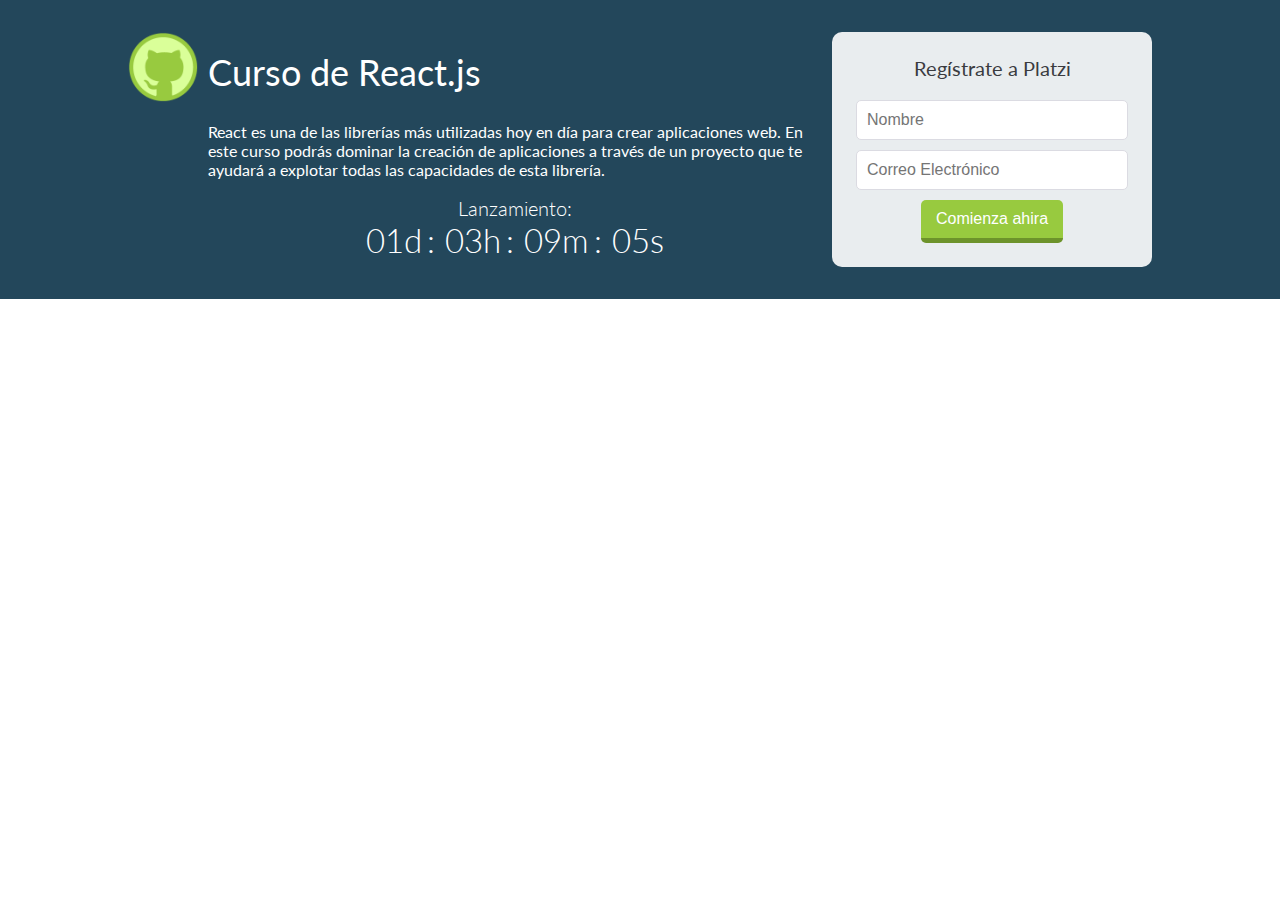
<file: landing-platzi/index.html>
<!DOCTYPE html>
<html lang="en">
<head>
  <meta charset="UTF-8">
  <title>Platzi</title>
  <link href="https://fonts.googleapis.com/css?family=Lato:300,400,700" rel="stylesheet">
  <style>
    body {
      font-family: 'Lato', sans-serif;
      margin: 0;
    }
    .hero {
      background: #23475b;
      color: white;
      padding: 32px 15px;
      display: grid;
      grid-template-columns: minmax(auto, 1024px);
      justify-content: center;
    }
    .hero-container {
      display: grid;
      grid-template-columns: 70px 1fr 320px;
      grid-template-areas: "badge title form"
                           ". description form"
                           ". countdown form";
      grid-gap: 10px;
    }
    .badge {
      grid-area: badge;
    }
    .badge img {
      max-width: 70px;
    }
    .title {
      grid-area: title;
      font-size: 36px;
      font-weight: normal;
      margin: 0;
      display: flex;
      align-items: center;
    }
    .form {
      grid-area: form;
      text-align: center;
      background: rgba(255, 255, 255, .9);
      padding: 1.5em;
      border-radius: 10px;
    }
    .form input {
      width: 100%;
      padding: 10px;
      font-size: 16px;
      border: 1px solid #dbdbe2;
      border-radius: 5px;
      box-sizing: border-box;
      margin-bottom: 10px
    }
    .form p {
      font-size: 20px;
      color: #3a3b3f;
      margin-bottom: 1em;
    }
    .form button {
      background: #98ca3f;
      color: white;
      padding: 10px 15px;
      border-radius: 5px;
      border: none;
      font-size: 16px;
      border-bottom: 5px solid #6d932b;
      display: inline-block;
    }
    .countdown {
      grid-area: countdown;
    }
    .countdown p {
      font-size: 20px;
      text-align: center;
      font-weight: 300;
    }
    .countdown span {
      font-size: 33px;
    }
    .countdown span:after {
      content: ":";
      display: inline-block;
      margin: 0 5px;
    }

    .countdown span:last-child:after {
      display: none;
    }
    p {
      margin: 0;
    }
    .description {
      grid-area: description;
    }

    @media screen and (max-width: 768px) {
      .hero-container {
        grid-template-columns: 70px 1fr;
        grid-template-areas: "badge title"
                             "description description"
                             "form form"
                             "countdown countdown";
      }
    }
  </style>
</head>
<body>
  <div class="hero">
    <div class="hero-container">
      <div class="badge">
        <img src="badge.png" alt="">
      </div>
      <h1 class="title">
        Curso de React.js
      </h1>
      <div class="description">
        <p>React es una de las librerías más utilizadas hoy en día para crear aplicaciones web. En este curso podrás dominar la creación de aplicaciones a través de un proyecto que te ayudará a explotar todas las capacidades de esta librería.</p>
      </div>
      <form action="" class="form">
        <p>Regístrate a Platzi</p>
        <input type="text" placeholder="Nombre">
        <input type="email" placeholder="Correo Electrónico">
        <button type="submit">Comienza ahira</button>
      </form>
      <div class="countdown">
        <p>Lanzamiento:</p>
        <p>
          <span>01d</span>
          <span>03h</span>
          <span>09m</span>
          <span>05s</span>
        </p>
      </div>
    </div>
  </div>
</body>
</html>
</file>
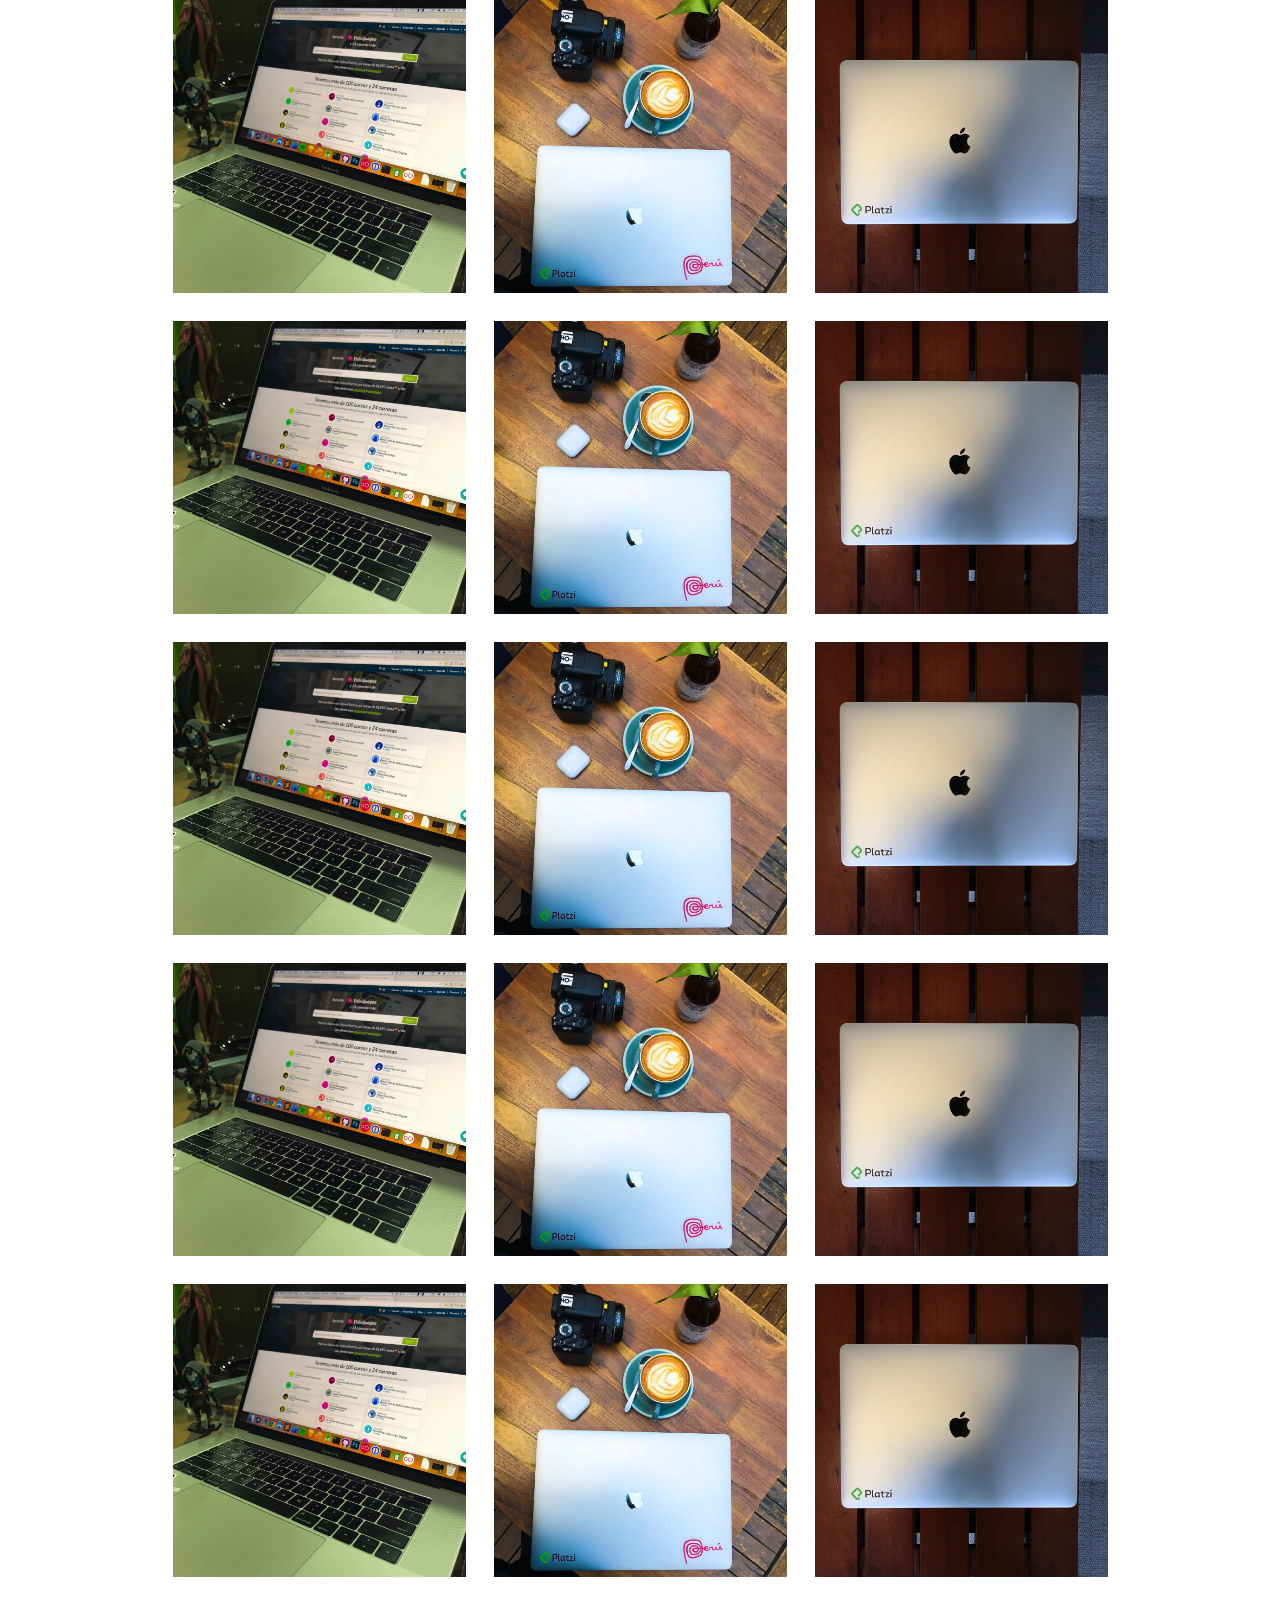
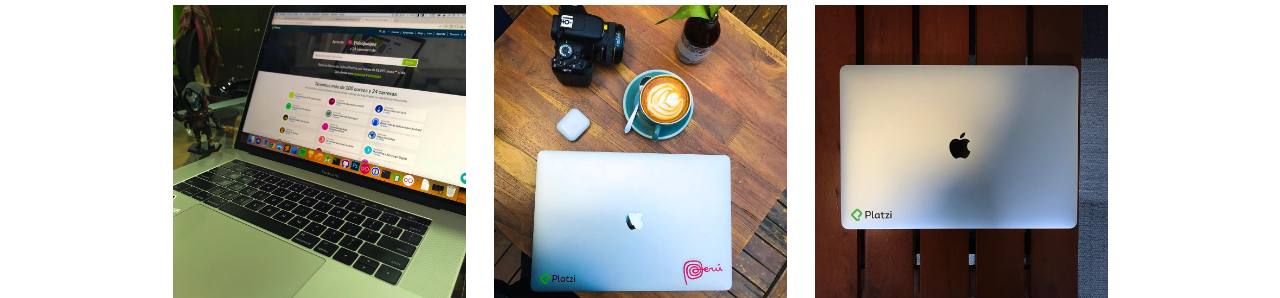
<file: Layout-instagram/index.html>
<!DOCTYPE html>
<html lang="en">
<head>
  <meta charset="UTF-8">
  <title>Instagram</title>
  <link rel="stylesheet" href="main.css">

</head>
<body>
  <section class="post-list">
    <a href="" class="post">
      <figure class="post-image">
        <img src="compu.jpg" alt="">
      </figure>
      <span class="post-overlay">
        <p>
          <span class="post-likes">150</span>
          <span class="post-comments">10</span>
        </p>
      </span>
    </a>
    <a href="" class="post">
      <figure class="post-image">
        <img src="compu2.jpg" alt="">
      </figure>
      <span class="post-overlay">
        <p>
          <span class="post-likes">150</span>
          <span class="post-comments">10</span>
        </p>
      </span>
    </a>
    <a href="" class="post">
      <figure class="post-image">
        <img src="compu3.jpg" alt="">
      </figure>
      <span class="post-overlay">
        <p>
          <span class="post-likes">150</span>
          <span class="post-comments">10</span>
        </p>
      </span>
    </a>
    <a href="" class="post">
      <figure class="post-image">
        <img src="compu.jpg" alt="">
      </figure>
      <span class="post-overlay">
        <p>
          <span class="post-likes">150</span>
          <span class="post-comments">10</span>
        </p>
      </span>
    </a>
    <a href="" class="post">
      <figure class="post-image">
        <img src="compu2.jpg" alt="">
      </figure>
      <span class="post-overlay">
        <p>
          <span class="post-likes">150</span>
          <span class="post-comments">10</span>
        </p>
      </span>
    </a>
    <a href="" class="post">
      <figure class="post-image">
        <img src="compu3.jpg" alt="">
      </figure>
      <span class="post-overlay">
        <p>
          <span class="post-likes">150</span>
          <span class="post-comments">10</span>
        </p>
      </span>
    </a>
    <a href="" class="post">
      <figure class="post-image">
        <img src="compu.jpg" alt="">
      </figure>
      <span class="post-overlay">
        <p>
          <span class="post-likes">150</span>
          <span class="post-comments">10</span>
        </p>
      </span>
    </a>
    <a href="" class="post">
      <figure class="post-image">
        <img src="compu2.jpg" alt="">
      </figure>
      <span class="post-overlay">
        <p>
          <span class="post-likes">150</span>
          <span class="post-comments">10</span>
        </p>
      </span>
    </a>
    <a href="" class="post">
      <figure class="post-image">
        <img src="compu3.jpg" alt="">
      </figure>
      <span class="post-overlay">
        <p>
          <span class="post-likes">150</span>
          <span class="post-comments">10</span>
        </p>
      </span>
    </a>
    <a href="" class="post">
      <figure class="post-image">
        <img src="compu.jpg" alt="">
      </figure>
      <span class="post-overlay">
        <p>
          <span class="post-likes">150</span>
          <span class="post-comments">10</span>
        </p>
      </span>
    </a>
    <a href="" class="post">
      <figure class="post-image">
        <img src="compu2.jpg" alt="">
      </figure>
      <span class="post-overlay">
        <p>
          <span class="post-likes">150</span>
          <span class="post-comments">10</span>
        </p>
      </span>
    </a>
    <a href="" class="post">
      <figure class="post-image">
        <img src="compu3.jpg" alt="">
      </figure>
      <span class="post-overlay">
        <p>
          <span class="post-likes">150</span>
          <span class="post-comments">10</span>
        </p>
      </span>
    </a>
    <a href="" class="post">
      <figure class="post-image">
        <img src="compu.jpg" alt="">
      </figure>
      <span class="post-overlay">
        <p>
          <span class="post-likes">150</span>
          <span class="post-comments">10</span>
        </p>
      </span>
    </a>
    <a href="" class="post">
      <figure class="post-image">
        <img src="compu2.jpg" alt="">
      </figure>
      <span class="post-overlay">
        <p>
          <span class="post-likes">150</span>
          <span class="post-comments">10</span>
        </p>
      </span>
    </a>
    <a href="" class="post">
      <figure class="post-image">
        <img src="compu3.jpg" alt="">
      </figure>
      <span class="post-overlay">
        <p>
          <span class="post-likes">150</span>
          <span class="post-comments">10</span>
        </p>
      </span>
    </a>
    <a href="" class="post">
      <figure class="post-image">
        <img src="compu.jpg" alt="">
      </figure>
      <span class="post-overlay">
        <p>
          <span class="post-likes">150</span>
          <span class="post-comments">10</span>
        </p>
      </span>
    </a>
    <a href="" class="post">
      <figure class="post-image">
        <img src="compu2.jpg" alt="">
      </figure>
      <span class="post-overlay">
        <p>
          <span class="post-likes">150</span>
          <span class="post-comments">10</span>
        </p>
      </span>
    </a>
    <a href="" class="post">
      <figure class="post-image">
        <img src="compu3.jpg" alt="">
      </figure>
      <span class="post-overlay">
        <p>
          <span class="post-likes">150</span>
          <span class="post-comments">10</span>
        </p>
      </span>
    </a>
  </section>
</body>
</html>
</file>
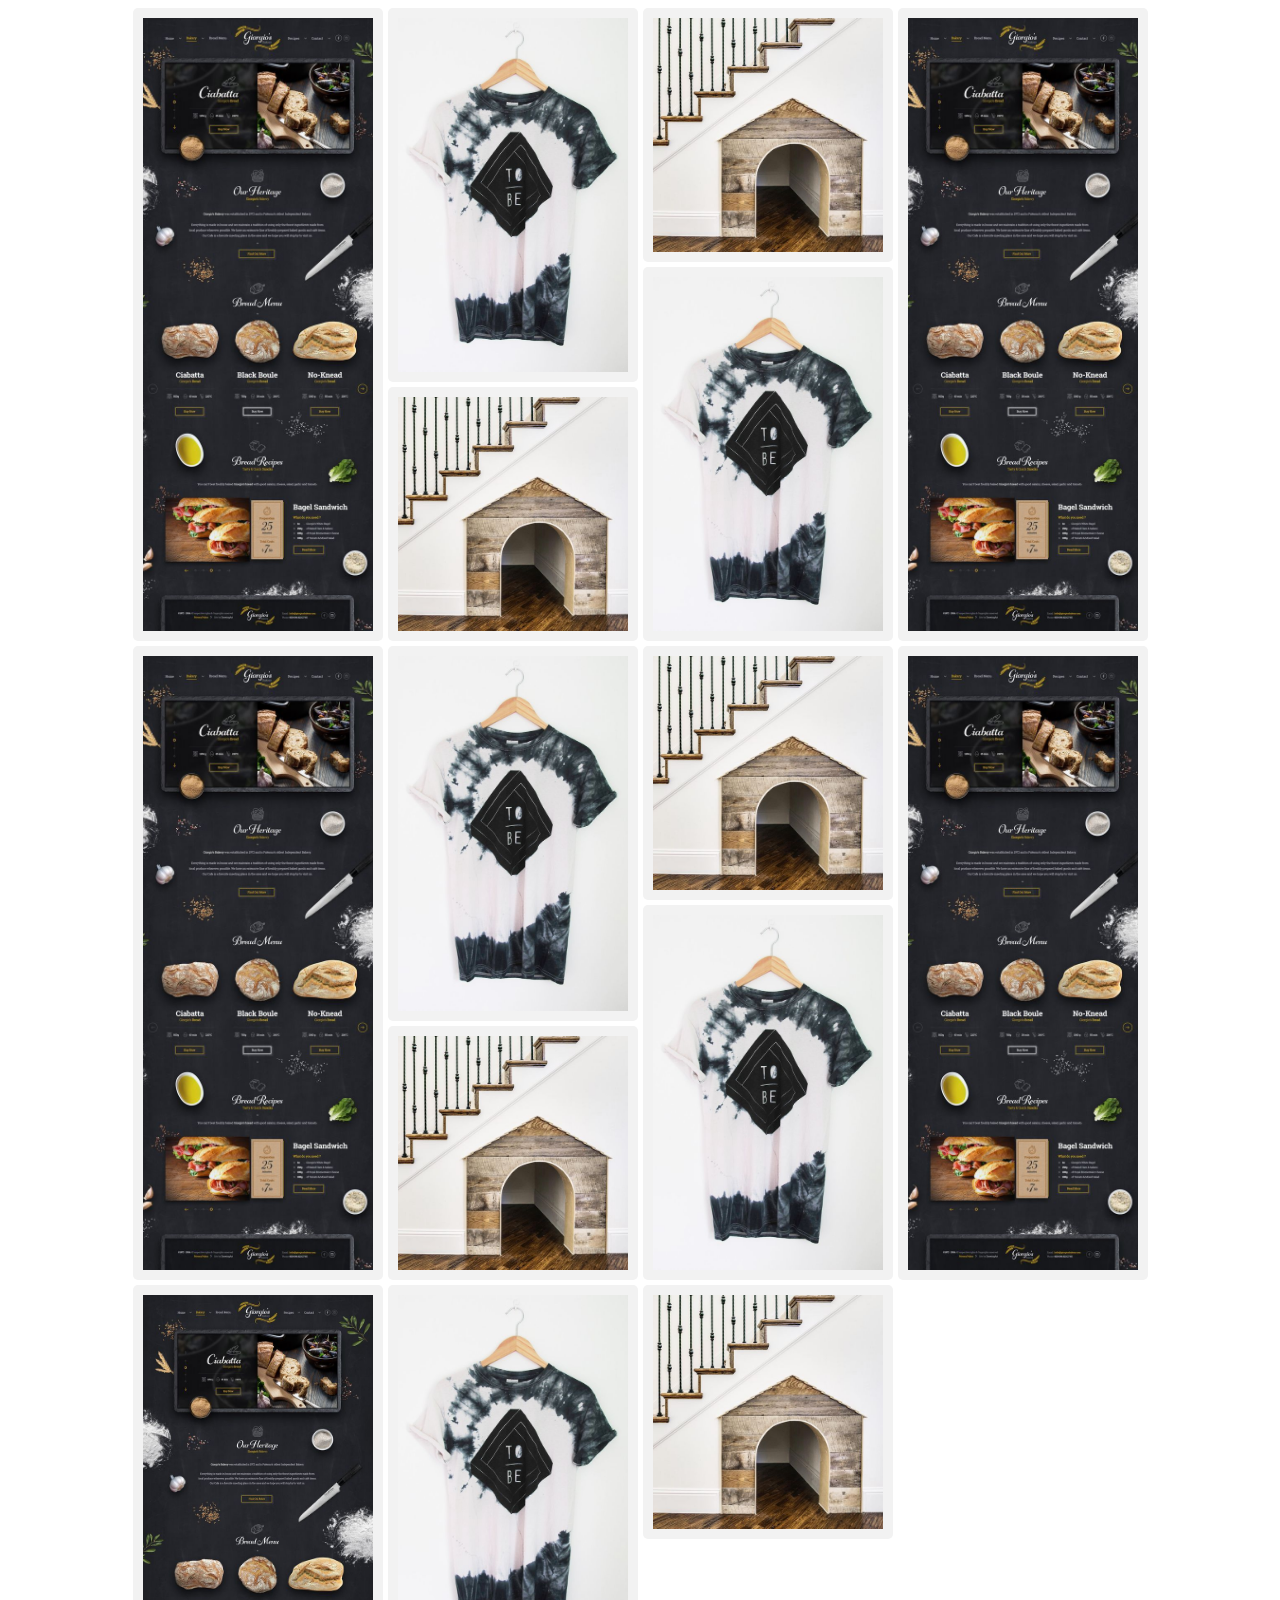
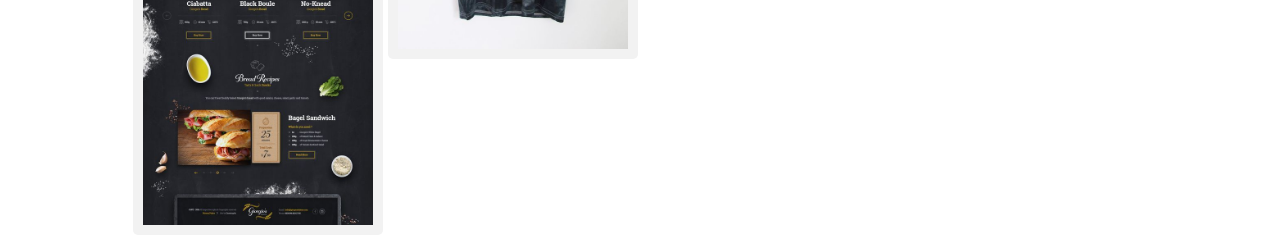
<file: Pinterest/index.html>
<!DOCTYPE html>
<html lang="en">
<head>
  <meta charset="UTF-8">
  <title>Pinterest</title>
  <style>
    .container {
      display: grid;
      grid-template-columns: repeat(auto-fill, 250px);
      grid-gap: 5px;
      justify-content: center;
      grid-auto-flow: dense;
    }
    .item {
      border-radius: 5px;
      padding: 10px;
      background: #f2f2f2;
    }

    .item img {
     /* max-width: 100%;*/
      width: 100%;
    height: 100%;
    /*funciona para img y videos alto y ancho dentro de una caja*/
    object-fit: cover; 
    }
    .level-1 {
      grid-row-end: span 3;
    }

    .level-2 {
      grid-row-end: span 2;
    }
    .level-3 {
      grid-row-end: span 1;
    }
  </style>
</head>
<body>  
  <section class="container">
    <div class="item level-1">
      <img src="landing.jpg" alt="">
    </div>
    <div class="item level-2">
      <img src="tshirt.jpg" alt="">
    </div>
    <div class="item level-3">
      <img src="house.jpg" alt="">
    </div>
    <div class="item level-1">
      <img src="landing.jpg" alt="">
    </div>
    <div class="item level-2">
      <img src="tshirt.jpg" alt="">
    </div>
    <div class="item level-3">
      <img src="house.jpg" alt="">
    </div>
    <div class="item level-1">
      <img src="landing.jpg" alt="">
    </div>
    <div class="item level-2">
      <img src="tshirt.jpg" alt="">
    </div>
    <div class="item level-3">
      <img src="house.jpg" alt="">
    </div>
    <div class="item level-1">
      <img src="landing.jpg" alt="">
    </div>
    <div class="item level-2">
      <img src="tshirt.jpg" alt="">
    </div>
    <div class="item level-3">
      <img src="house.jpg" alt="">
    </div>
    <div class="item level-1">
      <img src="landing.jpg" alt="">
    </div>
    <div class="item level-2">
      <img src="tshirt.jpg" alt="">
    </div>
    <div class="item level-3">
      <img src="house.jpg" alt="">
    </div>
   </section>
</body>
</html>
</file>
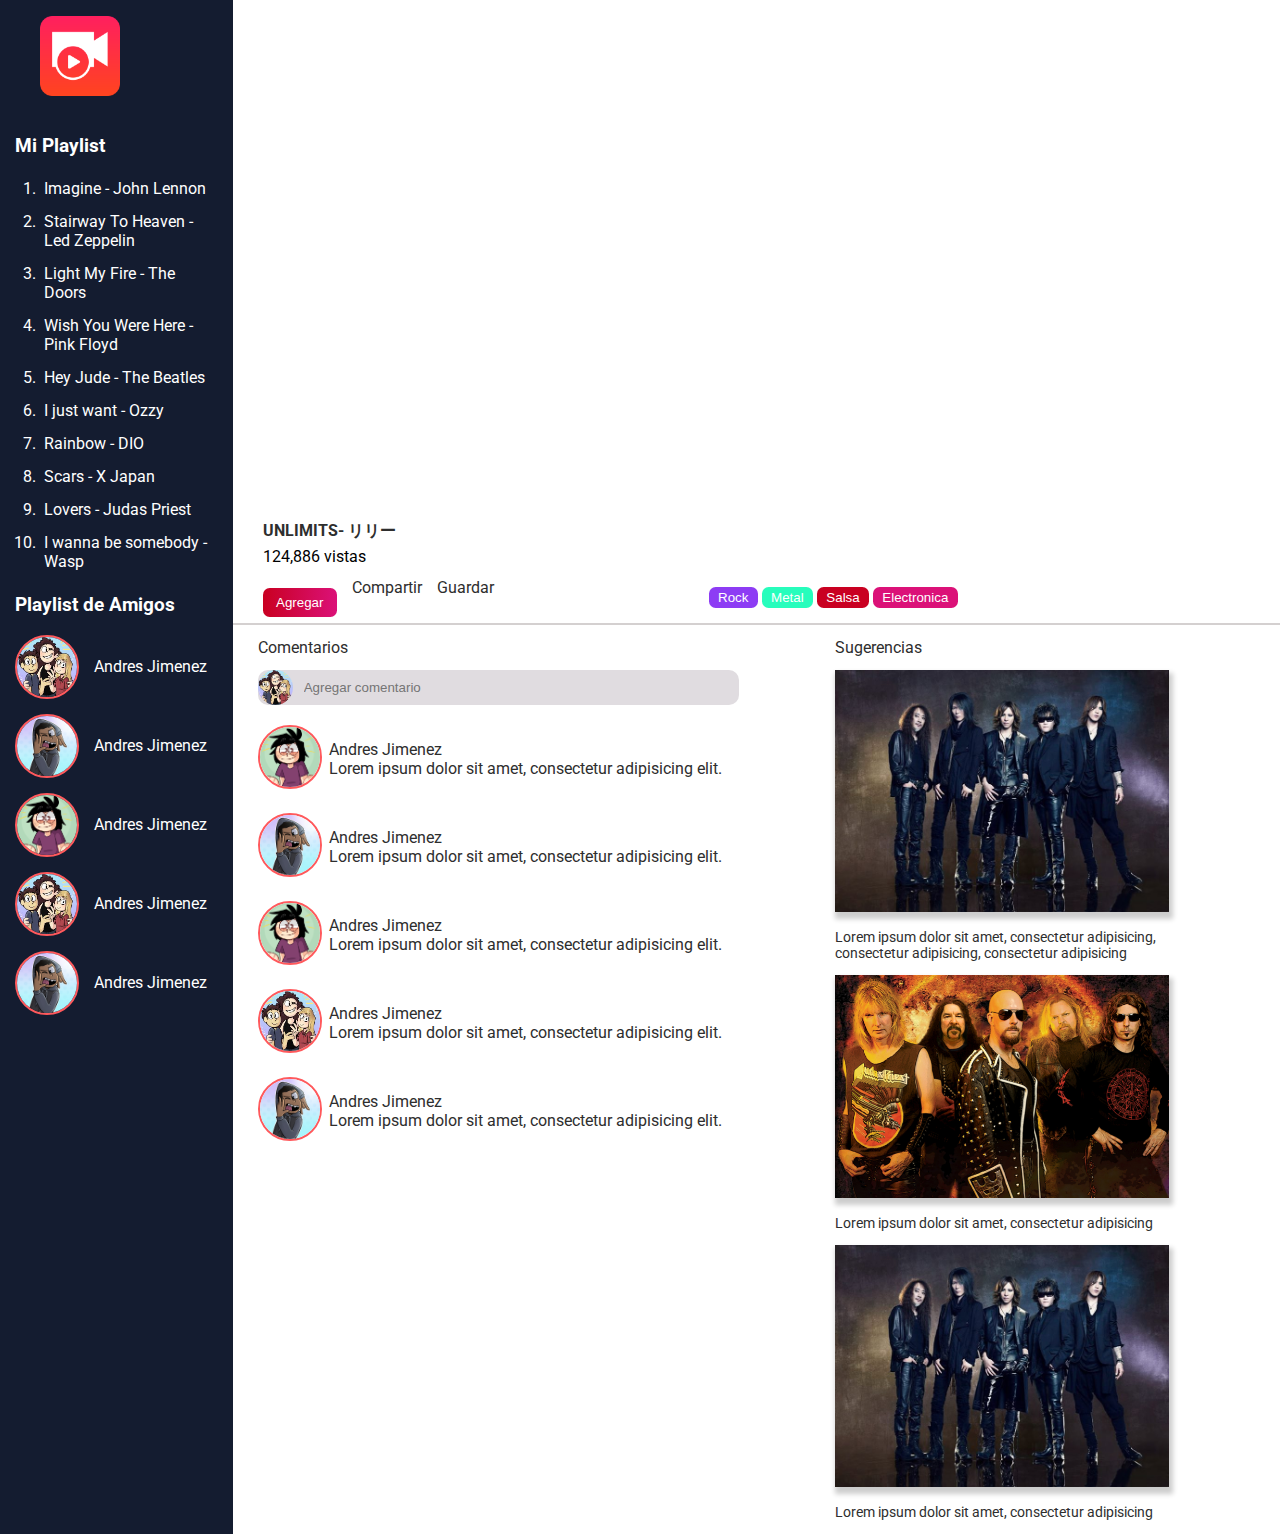
<file: platzi-landing/index.html>
<!DOCTYPE html>
<html lang="en">
<head>
  <meta charset="UTF-8">
  <meta name="viewport" content="width=device-width, initial-scale=1.0">
  <meta http-equiv="X-UA-Compatible" content="ie=edge">
  <link rel="stylesheet" href="css/main.css">
  <link rel="stylesheet" href="https://use.fontawesome.com/releases/v5.2.0/css/all.css" integrity="sha384-hWVjflwFxL6sNzntih27bfxkr27PmbbK/iSvJ+a4+0owXq79v+lsFkW54bOGbiDQ" crossorigin="anonymous">
  <link href="https://fonts.googleapis.com/css?family=Roboto:300,400,700" rel="stylesheet">

  <title>PlayMusic</title>
</head>
<body>
  <main class="container">
    <div class="playlist">
      <div class="playresponsive">
        <nav id="movil">
          <i class="fas fa-bars bar"></i>
       </nav>
      <figure class="logo">
        <img src="images/logo.png" alt="">
      </figure>
      </div>
    <div class="nav-content" id="lista-nav">
      <div class="movil-content">
      <nav class="lista" >
        <h3>
          Mi Playlist
        </h3>
        <ol>
          <li class="menu"><a href="">Imagine - John Lennon</a></li>
          <li><a href="">Stairway To Heaven - Led Zeppelin</a></li>
          <li><a href="">Light My Fire - The Doors</a></li>
          <li><a href=""> Wish You Were Here - Pink Floyd</a></li>
          <li><a href="">Hey Jude - The Beatles</a></li>
          <li><a href="">I just want - Ozzy</a></li>
          <li><a href="">Rainbow - DIO</a></li>
          <li><a href="">Scars - X Japan</a></li>
          <li><a href="">Lovers - Judas Priest</a></li>
          <li><a href="">I wanna be somebody - Wasp</a></li>
        </ol>
      </nav>
      <div class="friends">
        <h3>Playlist de Amigos</h3>
         <a class="friend">
             <img src="images/avatar.jpg" alt="">
             <span class="name">Andres Jimenez</span>
         </a>
         <a class="friend">
             <img src="images/avatar2.jpg" alt="">
             <span class="name">Andres Jimenez</span>
         </a>
         <a class="friend">
             <img src="images/avatar3.jpg" alt="">
             <span class="name">Andres Jimenez</span>
         </a>
         <a class="friend">
             <img src="images/avatar.jpg" alt="">
             <span class="name">Andres Jimenez</span>
         </a>
         <a class="friend">
             <img src="images/avatar2.jpg" alt="">
             <span class="name">Andres Jimenez</span>
         </a>
      </div>
      </div>
      </div>
    </div>
    <div class="video">
      <iframe src="https://www.youtube.com/embed/M4OBvIhe67k" frameborder="0" allow="autoplay; encrypted-media" allowfullscreen></iframe>
    </div>
    <div class="buttons">
      <div class="description">
         <h4> UNLIMITS- リリー</h4>
      <p class="vistas">124,886 vistas</p>
      </div>
    <div class="action">
      <ul>
      <li><button class="add">Agregar </button></li>
      <li ><a href="">
        <i class="fas fa-share"></i>
        <p>Compartir</p>
      </a></li>
      <li><a href="">
        <i class="fas fa-cloud-download-alt"></i>
        <p>Guardar</p>
      </a>
      </ul>
    </div>
    <div class="references">
        <button class="b1">Rock</button>
        <button class="b2">Metal</button>
        <button class="b3">Salsa</button>
        <button class="b4">Electronica</button>
      </div>
    </div>
    <div class="comments">
      <h2>Comentarios</h2>
      <img class="image-com" src="images/avatar.jpg" alt="" width="35" height="35">
      <input type="text" name="" value="" placeholder="Agregar comentario">
     <div class="comentario">
        <a href="" class="avatar">
        <img src="images/avatar3.jpg" alt="">
        </a>
        <div class="nombre">
        <span>Andres Jimenez</span>
         </div>
        <div class="com">
        <span>Lorem ipsum dolor sit amet, consectetur adipisicing elit.</span>
       </div>
     </div>
       <div class="comentario">
        <a href="" class="avatar">
        <img src="images/avatar2.jpg" alt="">
        </a>
        <div class="nombre">
        <span>Andres Jimenez</span>
         </div>
        <div class="com">
        <span>Lorem ipsum dolor sit amet, consectetur adipisicing elit.</span>
       </div>
     </div>
       <div class="comentario">
        <a href="" class="avatar">
        <img src="images/avatar3.jpg" alt="">
        </a>
        <div class="nombre">
        <span>Andres Jimenez</span>
         </div>
        <div class="com">
        <span>Lorem ipsum dolor sit amet, consectetur adipisicing elit.</span>
       </div>
     </div>
       <div class="comentario">
        <a href="" class="avatar">
        <img src="images/avatar.jpg" alt="">
        </a>
        <div class="nombre">
        <span>Andres Jimenez</span>
         </div>
        <div class="com">
        <span>Lorem ipsum dolor sit amet, consectetur adipisicing elit.</span>
       </div>
     </div>
       <div class="comentario">
        <a href="" class="avatar">
        <img src="images/avatar2.jpg" alt="">
        </a>
        <div class="nombre">
        <span>Andres Jimenez</span>
         </div>
        <div class="com">
        <span>Lorem ipsum dolor sit amet, consectetur adipisicing elit.</span>
       </div>
     </div>

   </div>
    <div class="viewmore">
       <h2 class="link">Sugerencias</h2>
       <img src="images/1.jpg" alt="">
       <p>Lorem ipsum dolor sit amet, consectetur adipisicing, consectetur adipisicing, consectetur adipisicing</p>
       <img src="images/2.jpg" alt="">
       <p>Lorem ipsum dolor sit amet, consectetur adipisicing</p>
        <img src="images/1.jpg" alt="">
       <p>Lorem ipsum dolor sit amet, consectetur adipisicing</p>
    </div>

  </main>
    <script src="main.js"></script>
</body>

</html>
</file>
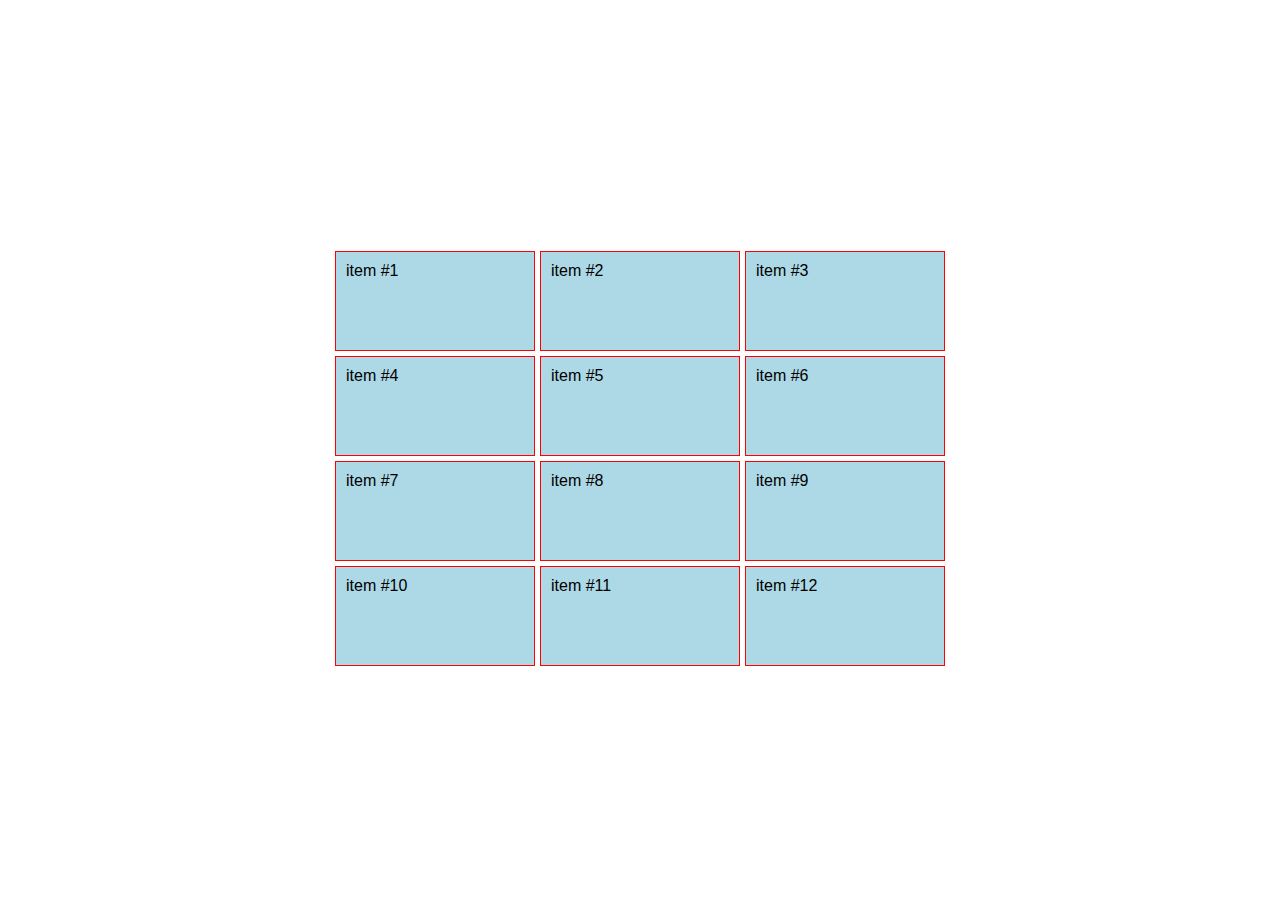
<file: alineacion-filas-colum.html>
<!DOCTYPE html>
<html lang="en">
<head>
  <meta charset="UTF-8">
  <title>Tamaño de item en filas</title>
  <style>
    body {
      font-family: Arial;
    }
    .container {
      display: grid;
      grid-gap: 5px;
      height: 100vh;
      grid-template-columns: repeat(3, 200px);
      grid-template-rows: repeat(4, 100px);

      /*justify-content | align-content: start end center stretch space-around space-between space-evenly;*/
      justify-content: center;
      align-content: center;
      /*justify-items : start end center stretch;*/
      /*justify-items: center;*/
      /*align-items: start end center stretch;*/
      /*align-items: start end center stretch;*/
      /*align-items: center;*/
    }
    .item {
      background: lightblue;
      padding: 10px;
      border: 1px solid red;
      /*margin-right: 10px;*/
      /*margin-bottom: 10px;*/
    }
    .item:nth-of-type(5) {
      /*align-self:start;
      justify-self: start;
*/    }


  </style>
</head>
<body>
  <section class="container">
    <div class="item">item #1</div>
    <div class="item">item #2</div>
    <div class="item">item #3</div>
    <div class="item">item #4</div>
    <div class="item">item #5</div>
    <div class="item">item #6</div>
    <div class="item">item #7</div>
    <div class="item">item #8</div>
    <div class="item">item #9</div>
    <div class="item">item #10</div>
    <div class="item">item #11</div>
    <div class="item">item #12</div>
  </section>
</body>
</html>
</file>
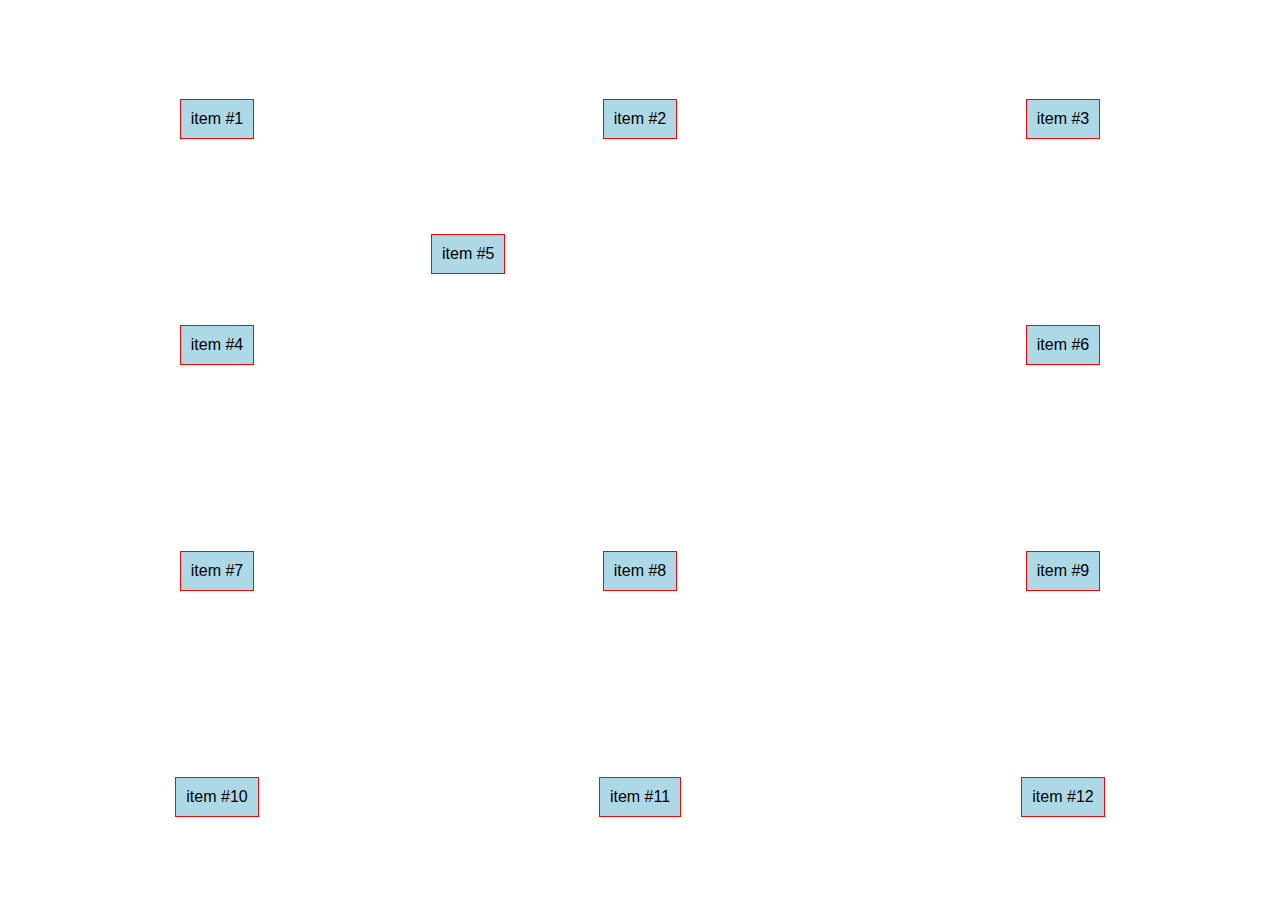
<file: alineacionContenido.html>
<!DOCTYPE html>
<html lang="en">
<head>
  <meta charset="UTF-8">
  <title>Tamaño de item en filas</title>
  <style>
    body {
      font-family: Arial;
    }
    .container {
      display: grid;
      grid-gap: 5px;
      height: 100vh;
      grid-template-columns: repeat(3, 1fr);
      grid-template-rows: repeat(4, 1fr);

      /*justify-content | align-content: start end center stretch space-around space-between space-evenly;*/
      /*justify-content: center;
      align-content: center;*/
      /*justify-items : start end center stretch;*/
      justify-items: center;
      /*align-items: start end center stretch;*/
      /*align-items: start end center stretch;*/
      align-items: center;
    }
    .item {
      background: lightblue;
      padding: 10px;
      border: 1px solid red;
      /*margin-right: 10px;*/
      /*margin-bottom: 10px;*/
    }
    .item:nth-of-type(5) {
      align-self:start;
      justify-self: start;
    }


  </style>
</head>
<body>
  <section class="container">
    <div class="item">item #1</div>
    <div class="item">item #2</div>
    <div class="item">item #3</div>
    <div class="item">item #4</div>
    <div class="item">item #5</div>
    <div class="item">item #6</div>
    <div class="item">item #7</div>
    <div class="item">item #8</div>
    <div class="item">item #9</div>
    <div class="item">item #10</div>
    <div class="item">item #11</div>
    <div class="item">item #12</div>
  </section>
</body>
</html>
</file>
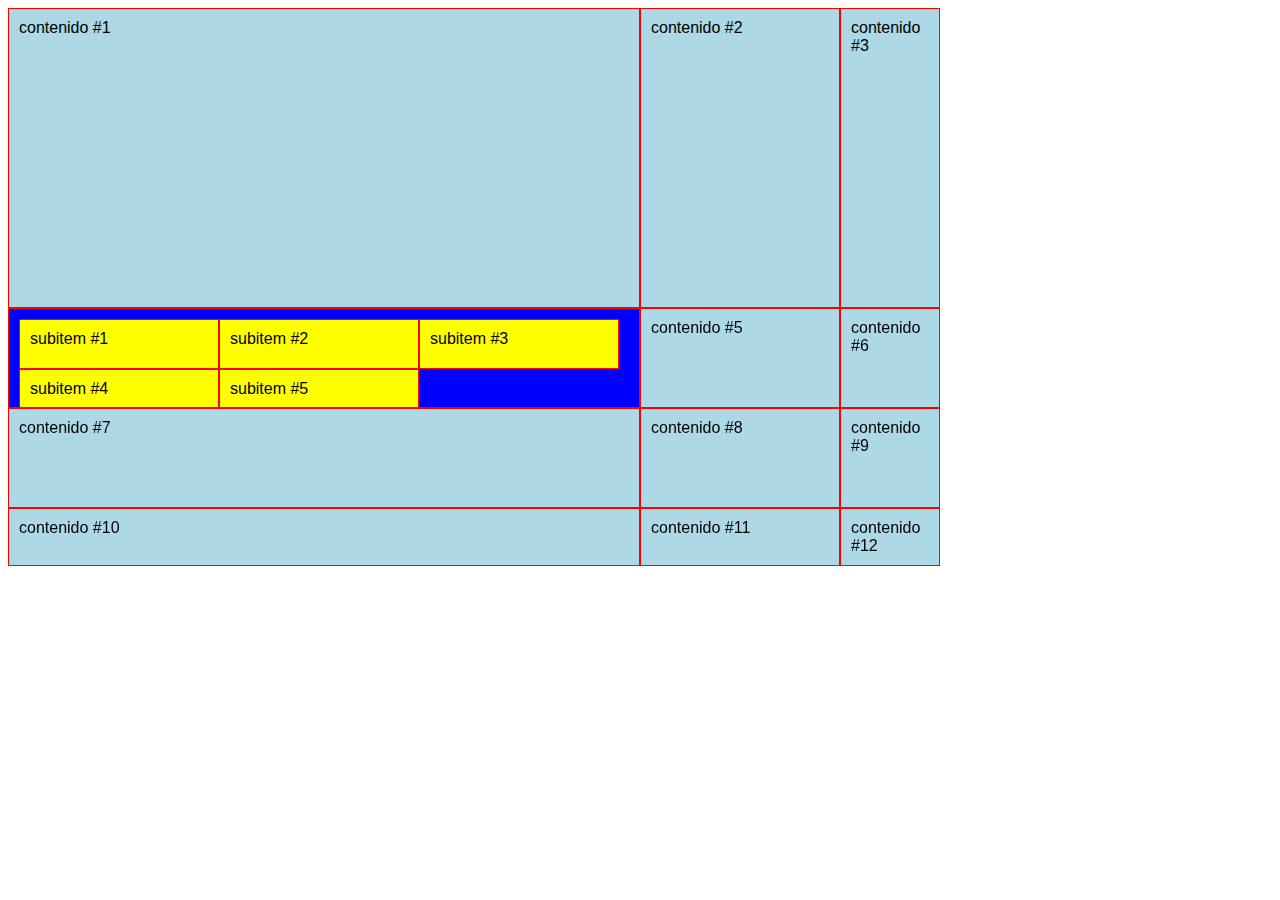
<file: displays.html>
<!DOCTYPE html>
<html lang="en">
<head>
  <meta charset="UTF-8">
  <title>Displays</title>
  <style>
    body {
      font-family: Arial;
    }
    .container {
      display: grid;
      /*grid-template-columns: 25% 200px 25%;*/
      /*grid-template-rows: 300px 150px;*/
      /*grid-template: filas / columnas ;*/
      grid-template: 300px 100px 100px / 50% 200px 100px;
    }
    .item {
      background: lightblue;
      padding: 10px;
      border: 1px solid red;
    }
    .item:nth-of-type(4) {
      background: blue;
      overflow: auto;
      /*display: subgrid;*/
      /*display: inline-grid;*/
      display: grid;
      grid-template: 50px 50px 50px / 200px 200px 200px;
      grid-template: repeat(3, 50px) / repeat(3, 200px);
    }
    .item .item {
      background: yellow;
    }
  </style>
</head>
<body>
  <section class="container">
    <div class="item">contenido #1</div>
    <div class="item">contenido #2</div>
    <div class="item">contenido #3</div>
    <div class="item">
      <div class="item">subitem #1</div>
      <div class="item">subitem #2</div>
      <div class="item">subitem #3</div>
      <div class="item">subitem #4</div>
      <div class="item">subitem #5</div>
    </div>
    <div class="item">contenido #5</div>
    <div class="item">contenido #6</div>
    <div class="item">contenido #7</div>
    <div class="item">contenido #8</div>
    <div class="item">contenido #9</div>
    <div class="item">contenido #10</div>
    <div class="item">contenido #11</div>
    <div class="item">contenido #12</div>
  </section>
</body>
</html>
</file>
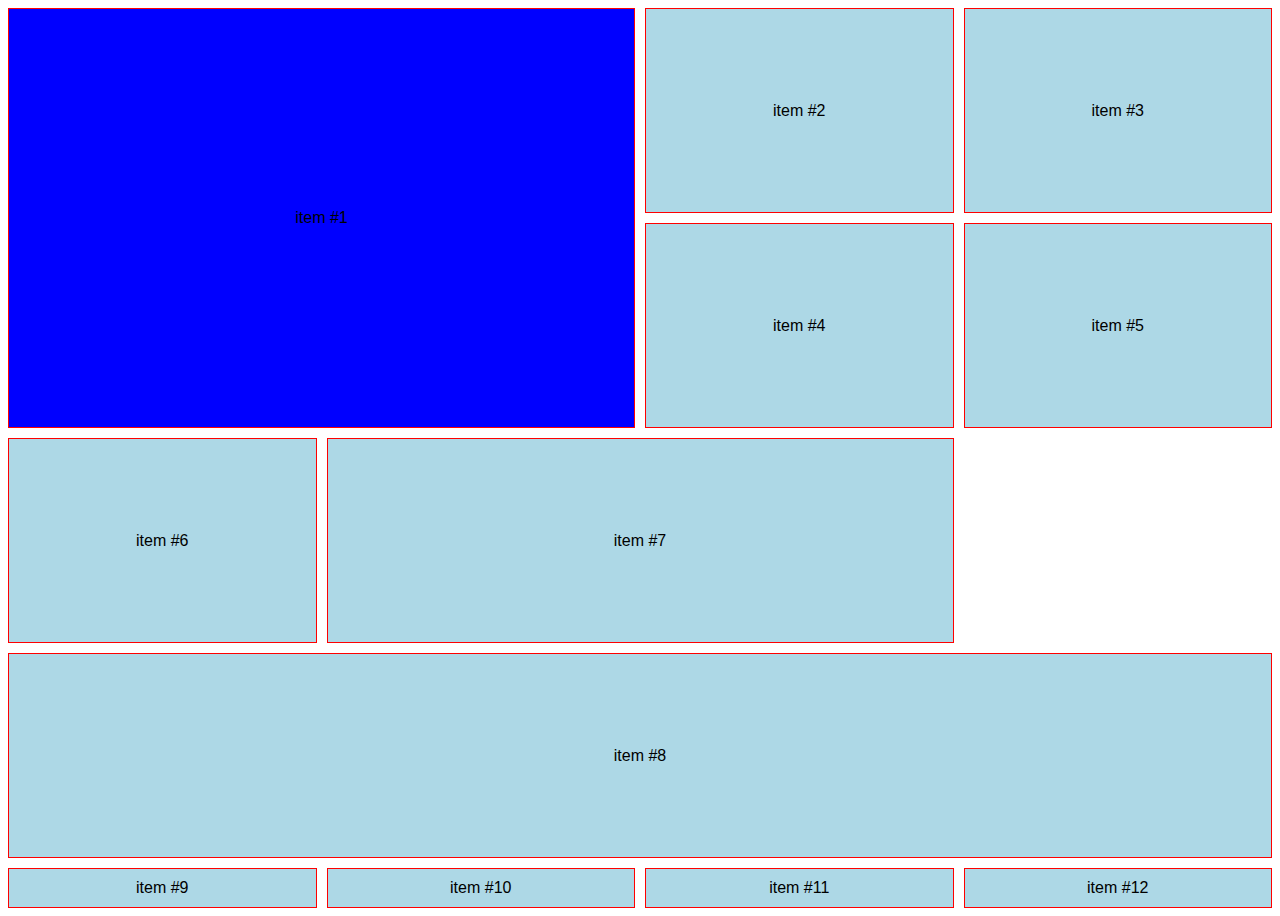
<file: grid-column.html>
<!DOCTYPE html>
<htmllang="en">
<head>
  <metacharset="UTF-8">
  <metaname="viewport"content="width=device-width, initial-scale=1, maximum-scale=1" />
  <metaname="http-equiv=X-UA-Compatible"content="ie-edge">
  <title>Tamaño de items en columnas</title>
  <style>
    body {
      font-family: Arial;
    }
    .container {
      display: grid;
      grid-template-columns: repeat(4,1fr);
      grid-template-rows: repeat(4,1fr);
      grid-gap: 10px ;
      height: 100vh;

    }
    .item {
      background: lightblue;
      padding: 10px;
      border: 1px solid red;
      display: flex;
      align-items: center;
      justify-content: center;
      /* margin-right:10px;
      margin-bottom:10px; */
    }
    .item:nth-of-type(1) {
      background: blue;
      grid-column-start:1;
      grid-column-end: 3;
      grid-row: 1/3;

    }
    .item:nth-of-type(8) {
      grid-column: 1 /-1;
    }
    .item:nth-of-type(7) {
      grid-column: 2 / 4;
    }
  </style>
</head>
<body>
  <section class="container">
    <div class="item">item #1</div>
    <div class="item">item #2</div>
    <div class="item">item #3</div>
    <div class="item">item #4</div>
    <div class="item">item #5</div>
    <div class="item">item #6</div>
    <div class="item">item #7</div>
    <div class="item">item #8</div>
    <div class="item">item #9</div>
    <div class="item">item #10</div>
    <div class="item">item #11</div>
    <div class="item">item #12</div>

  </section>
</body>
</html>
</file>
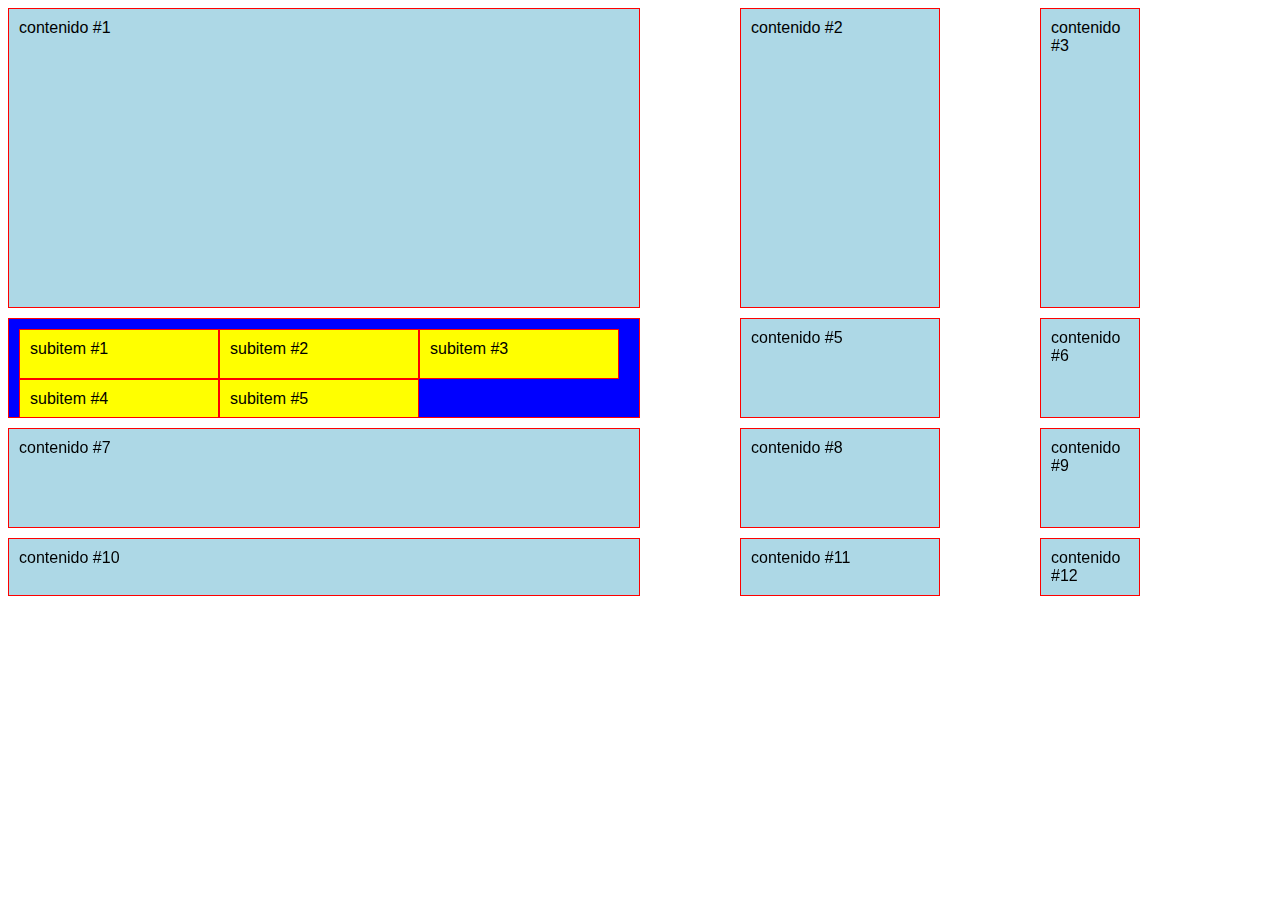
<file: grid-gap.html>
<!DOCTYPE html>
<html lang="en">
<head>
  <meta charset="UTF-8">
  <title>Gap</title>
  <style>
    body {
      font-family: Arial;
    }
    .container {
      display: grid;
      /*grid-template-columns: 25% 200px 25%;*/
      /*grid-template-rows: 300px 150px;*/
      /*grid-template: filas / columnas ;*/
      grid-template: 300px 100px 100px / 50% 200px 100px;
      grid-column-gap: 30px;
      grid-row-gap: 50px;
      /*grid-gap: filas columnas;*/
      grid-gap: 10px 100px;
    }
    .item {
      background: lightblue;
      padding: 10px;
      border: 1px solid red;
      /*margin-right: 10px;*/
      /*margin-bottom: 10px;*/
    }
    .item:nth-of-type(4) {
      background: blue;
      overflow: auto;
      /*display: subgrid;*/
      /*display: inline-grid;*/
      display: grid;
      grid-template: 50px 50px 50px / 200px 200px 200px;
    }
    .item .item {
      background: yellow;
    }
  </style>
</head>
<body>
  <section class="container">
    <div class="item">contenido #1</div>
    <div class="item">contenido #2</div>
    <div class="item">contenido #3</div>
    <div class="item">
      <div class="item">subitem #1</div>
      <div class="item">subitem #2</div>
      <div class="item">subitem #3</div>
      <div class="item">subitem #4</div>
      <div class="item">subitem #5</div>
    </div>
    <div class="item">contenido #5</div>
    <div class="item">contenido #6</div>
    <div class="item">contenido #7</div>
    <div class="item">contenido #8</div>
    <div class="item">contenido #9</div>
    <div class="item">contenido #10</div>
    <div class="item">contenido #11</div>
    <div class="item">contenido #12</div>
  </section>
</body>
</html>
</file>
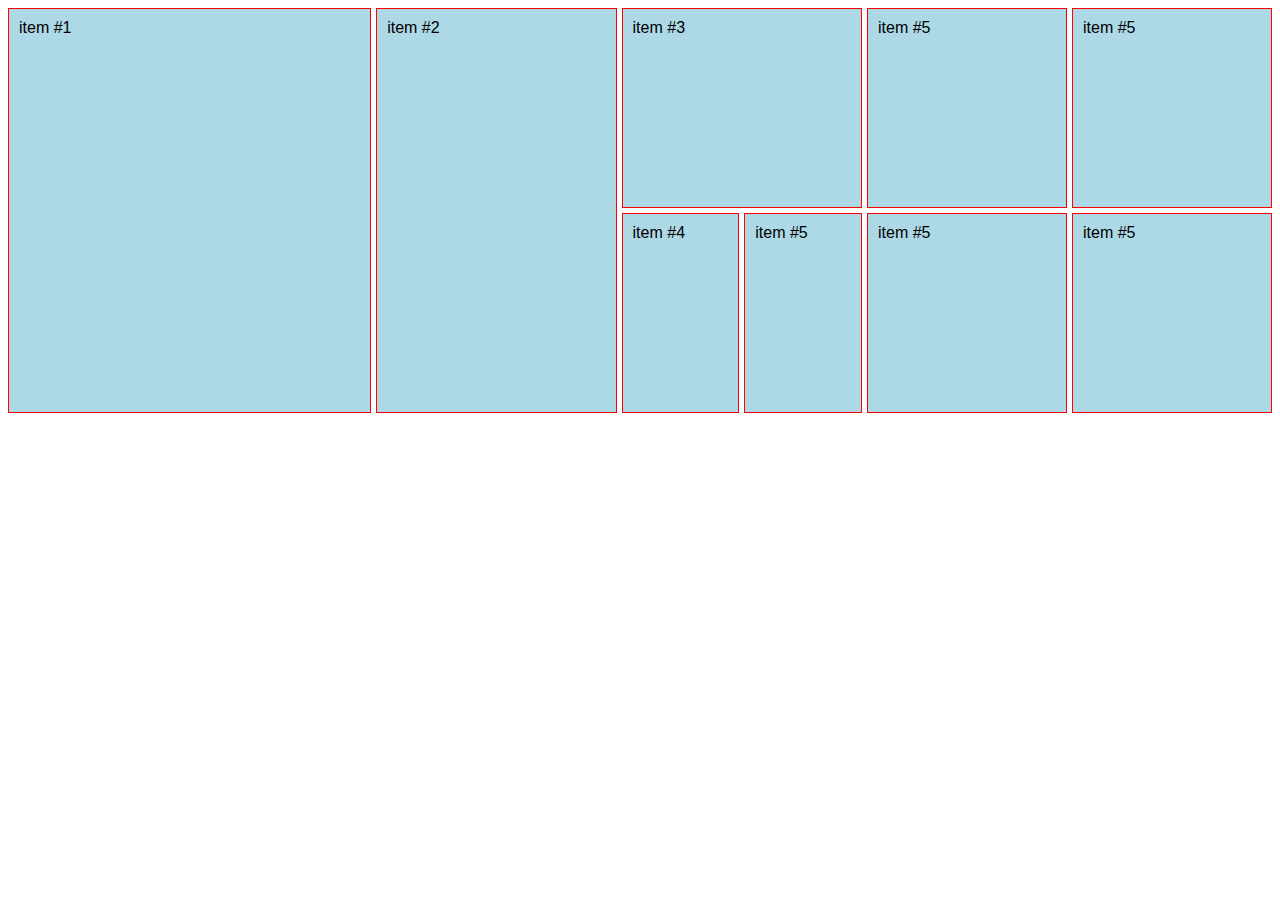
<file: grid-implicito.html>
<!DOCTYPE html>
<html lang="en">
<head>
  <meta charset="UTF-8">
  <title>Tamaño de item en filas</title>
  <style>
    body {
      font-family: Arial;
    }
    .container {
      display: grid;
      grid-template-columns: [inicio] 1fr [linea2] 1fr [linea3] 1fr [destacado-end] 1fr [linea5] 1fr [destacado2-end] 1fr [linea7] 1fr [final];
      grid-template-rows: [inicio] 200px [inicio2] 200px [final];
      grid-gap: 5px;
      height: 100vh;
      /*grid-auto: row;*/
      grid-auto-flow:column;
      grid-auto-columns: 200px 200px 200px 200px;
    }
    .item {
      background: lightblue;
      padding: 10px;
      border: 1px solid red;
      /*margin-right: 10px;*/
      /*margin-bottom: 10px;*/
    }
    .item:nth-of-type(1) {
      /*background: blue;
      grid-column-start: 1;
      grid-column-end: 3;*/
      /*grid-column: 1 / span 3;
      grid-row: 1 / span 2;*/
      grid-column: inicio / destacado-end;
      grid-row: inicio / final;
    }
    .item:nth-of-type(2) {
      grid-column: destacado-end / destacado2-end;
      grid-row: inicio / final;
     /* grid-column: 4 / span 2;
      grid-row: 1 / span 2;*/
    }
    .item:nth-of-type(3) {

      grid-column: destacado2-end / final;

    }

  </style>
</head>
<body>
  <section class="container">
    <div class="item">item #1</div>
    <div class="item">item #2</div>
    <div class="item">item #3</div>
    <div class="item">item #4</div>
    <div class="item">item #5</div>
    <div class="item">item #5</div>
    <div class="item">item #5</div>
    <div class="item">item #5</div>
    <div class="item">item #5</div>
  </section>
</body>
</html>
</file>
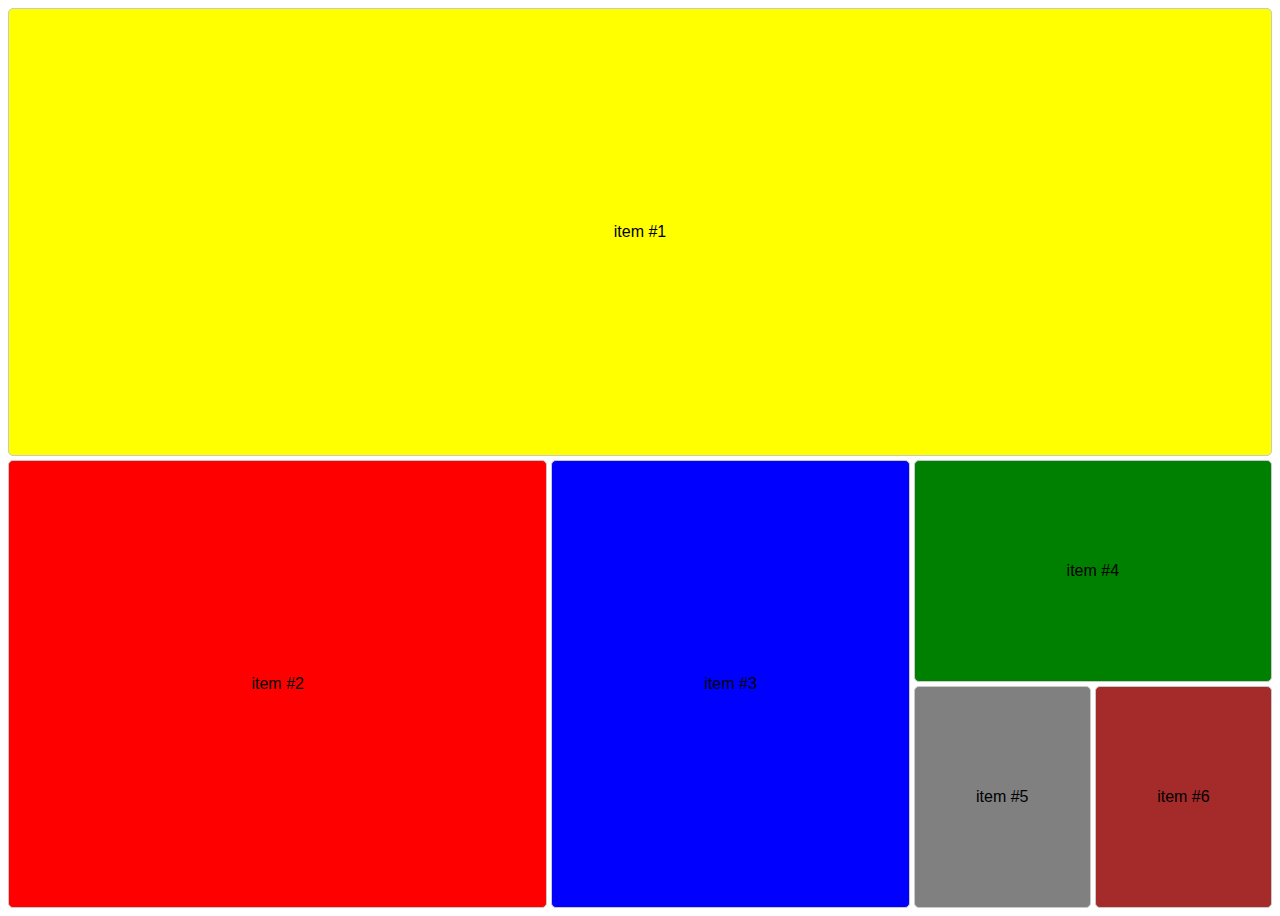
<file: grid-row.html>
<!DOCTYPE html>
<htmllang="es">
<head>
    <metacharset="UTF-8">
    <metaname="viewport"content="width=device-width, initial-scale=1.0">
    <metahttp-equiv="X-UA-Compatible"content="ie=edge">
    <title>row-size</title>

    <style>
        *{
            font-family: arial;
        color:black;
        }
        
        .container{
            display:grid;
            grid-gap: 4px;
            grid-template-columns: repeat(7,1fr);
            grid-template-rows: repeat(4,1fr);
            height: 100vh;
        }

        .item{
            border:1px solid #c9c9c9 ;
            padding:10px;
            display: flex;
            border-radius: 5px;
            align-items: center;
            justify-content: center;
        }

        .item:nth-child(1){
            background-color: yellow;
            grid-column: 1 / -1;
            grid-row: 1 / span 2;
        }

        .item:nth-child(2){
            background-color: red;
            grid-column: 1 / span 3;
            grid-row: 3 / span 2;
        }

        .item:nth-child(3){
            background-color: blue;
            grid-column: 4 / span 2;
            grid-row: 3 / span 2;
        }

        .item:nth-child(4){
            background-color: green;
            grid-column: 6 / span 2;
            grid-row: 3 / span 1;
        }

        .item:nth-child(5){
            background-color: gray;
            grid-column: 6 / span 1;
            grid-row: 4 / span 1;
        }

        .item:nth-child(6){
            background-color: brown;
            grid-column: 7 / span 1;
            grid-row: 3 / span
        }
    </style>
   
</head>
<body>
<section class="container">
<div class="item">item #1</div>
<div class="item">item #2</div>
<div class="item">item #3</div>
<div class="item">item #4</div>
<div class="item">item #5</div>
<div class="item">item #6</div>
</section>
</body>
</html>
</file>
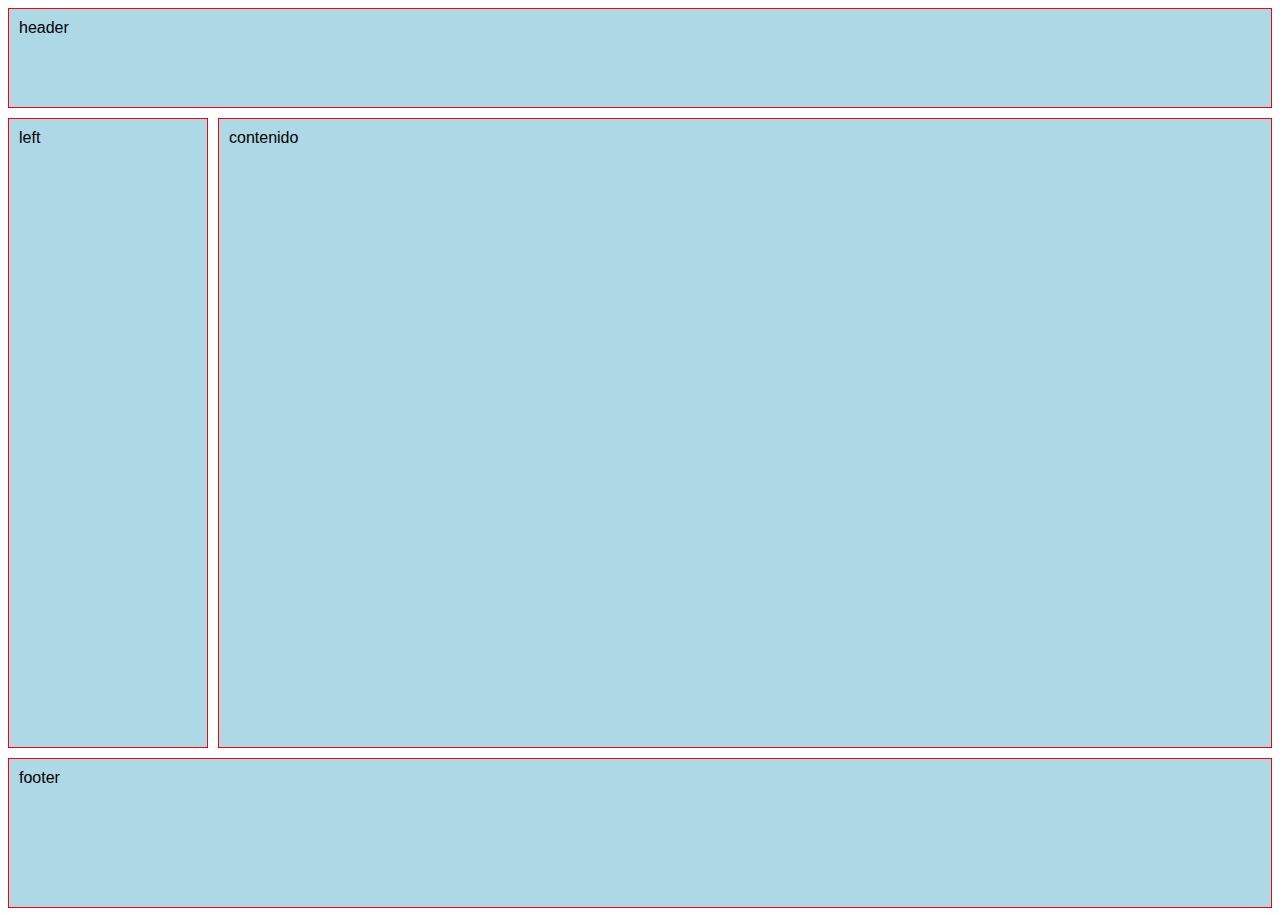
<file: grid-template-areas.html>
<!DOCTYPE html>
<html lang="en">
<head>
  <meta charset="UTF-8">
  <title>Funciones</title>
  <style>
    body {
      font-family: Arial;
    }
    .container {
      display: grid;
      /*grid-template-columns: 25% 200px 25%;*/
      /*grid-template-rows: 300px 150px;*/
      /*grid-template: filas / columnas ;*/
      /*fr*/
      /*grid-template: 300px 100px 100px / repeat(4, 1fr);*/
      /*grid-template: 300px 100px 100px / repeat(4, minmax(200px, 1fr));*/
      grid-template: 100px 1fr 150px/ 200px 1fr;
      /*grid-gap: filas columnas;*/
      grid-gap: 10px;
      height: 100vh;
      grid-template-areas: "header header"
                           "left contenido"
                           "footer footer";
    }
    .item {
      background: lightblue;
      padding: 10px;
      border: 1px solid red;
      /*margin-right: 10px;*/
      /*margin-bottom: 10px;*/
    }
  
    .header {
      grid-area: header;
    }
    .left {
      grid-area: left;
    }
    .contenido {
      grid-area: contenido;

    }
    .footer {
      grid-area: footer;

    }
  </style>
</head>
<body>
  <section class="container">
    <div class="item header">header</div>
    <div class="item left">left</div>
    <div class="item contenido">contenido</div>
    <div class="item footer">footer</div>
  </section>
</body>
</html>
</file>
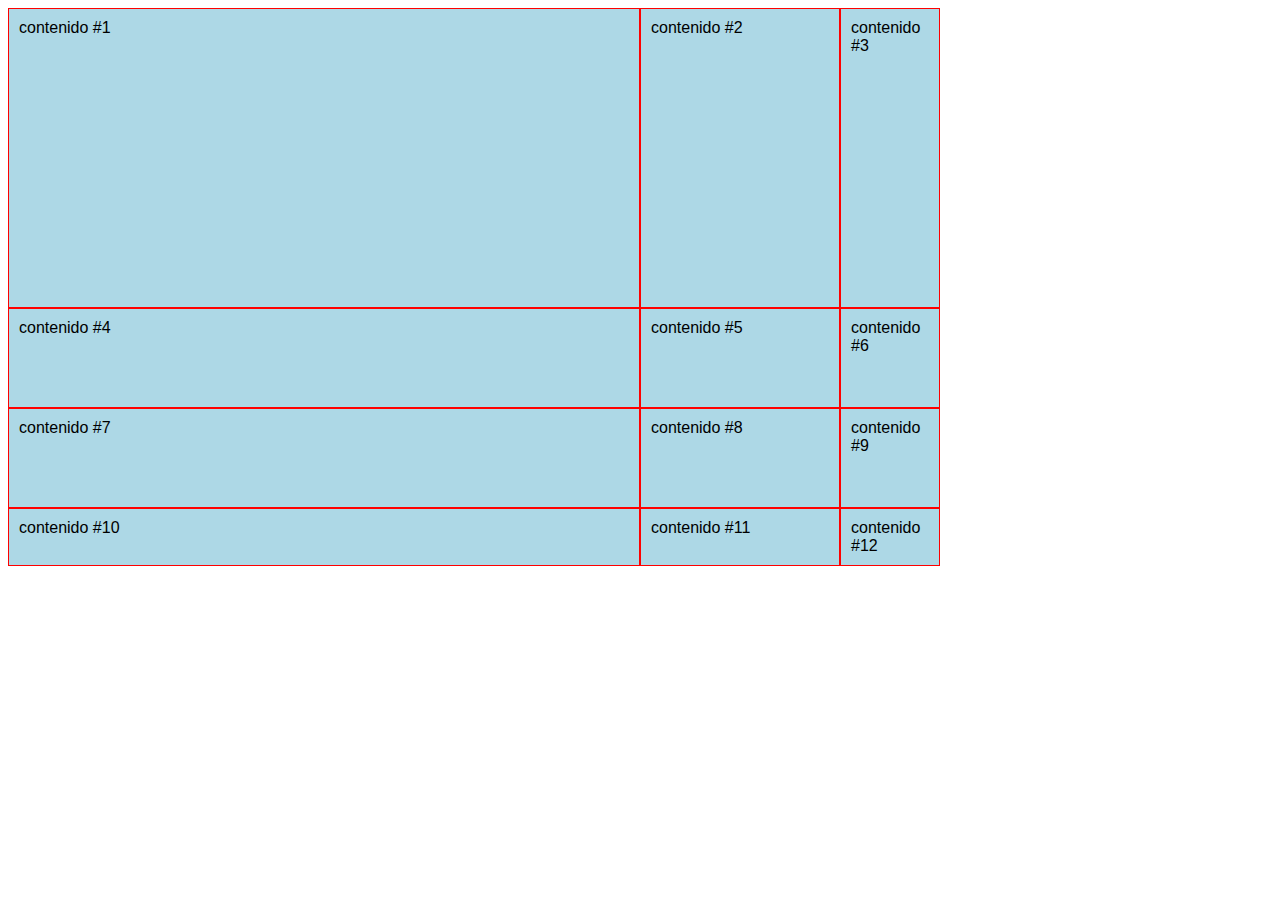
<file: grid-template.html>
<!DOCTYPE html>
<html lang="en">
<head>
  <meta charset="UTF-8">
  <title>Filas</title>
  <style>
    body {
      font-family: Arial;
    }
    .container {
      display: grid;
      /*grid-template-columns: 25% 200px 25%;*/
      /*grid-template-rows: 300px 150px;*/
      /*grid-template: filas / columnas ;*/
      grid-template: 300px 100px 100px / 50% 200px 100px;
    }
    .item {
      background: lightblue;
      padding: 10px;
      border: 1px solid red;
    }
  </style>
</head>
<body>

  <section class="container">
    <div class="item">contenido #1</div>
    <div class="item">contenido #2</div>
    <div class="item">contenido #3</div>
    <div class="item">contenido #4</div>
    <div class="item">contenido #5</div>
    <div class="item">contenido #6</div>
    <div class="item">contenido #7</div>
    <div class="item">contenido #8</div>
    <div class="item">contenido #9</div>
    <div class="item">contenido #10</div>
    <div class="item">contenido #11</div>
    <div class="item">contenido #12</div>
  </section>
</body>
</html>
</file>
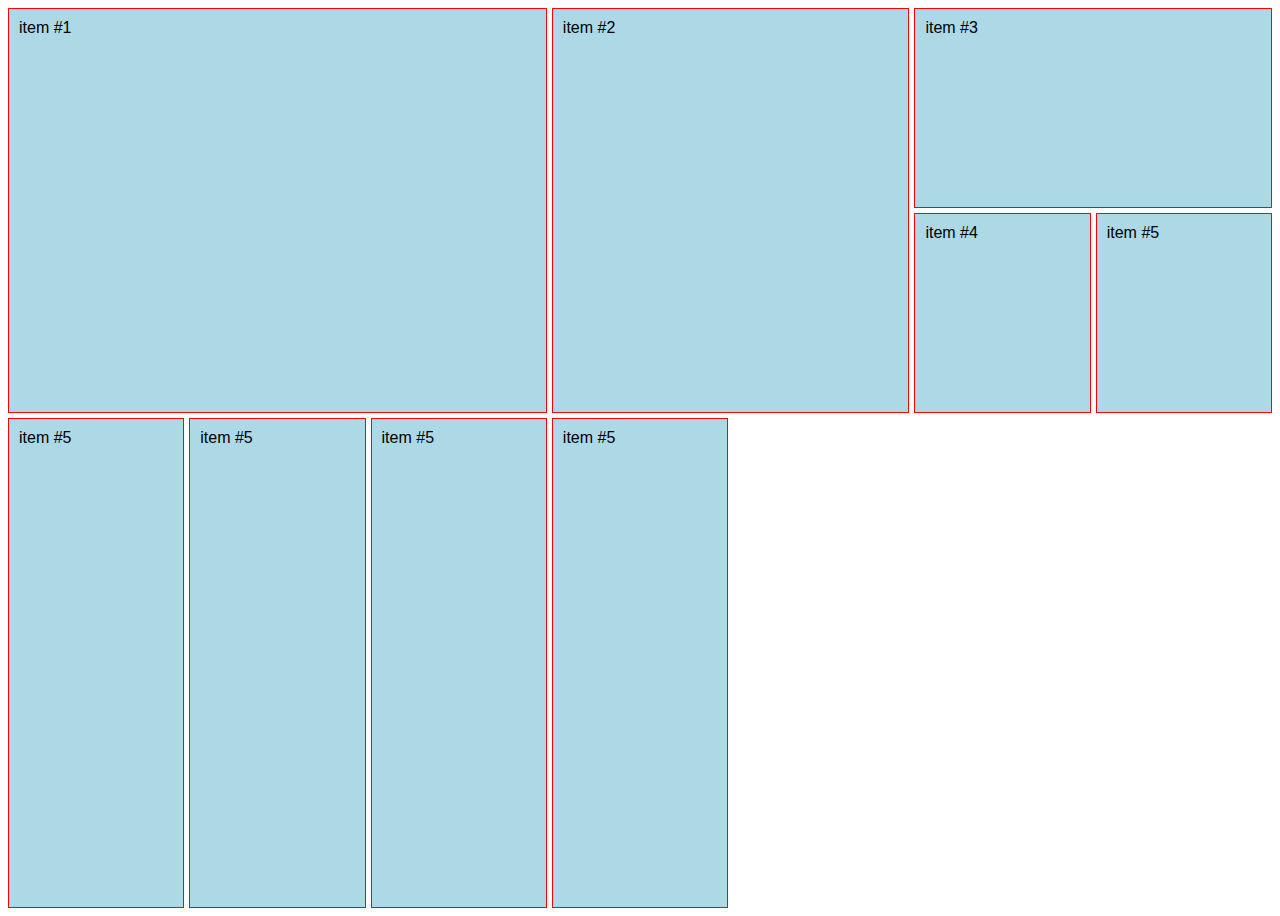
<file: nombre-d-lineas.html>
<!DOCTYPE html>
<html lang="en">
<head>
  <meta charset="UTF-8">
  <title>Tamaño de item en filas</title>
  <style>
    body {
      font-family: Arial;
    }
    .container {
      display: grid;
      grid-template-columns: [inicio] 1fr [linea2] 1fr [linea3] 1fr [destacado-end] 1fr [linea5] 1fr [destacado2-end] 1fr [linea7] 1fr [final];
      grid-template-rows: [inicio] 200px [inicio2] 200px [final];
      grid-gap: 5px;
      height: 100vh;
    }
    .item {
      background: lightblue;
      padding: 10px;
      border: 1px solid red;
      /*margin-right: 10px;*/
      /*margin-bottom: 10px;*/
    }
    .item:nth-of-type(1) {
      /*background: blue;
      grid-column-start: 1;
      grid-column-end: 3;*/
      /*grid-column: 1 / span 3;
      grid-row: 1 / span 2;*/
      grid-column: inicio / destacado-end;
      grid-row: inicio / final;
    }
    .item:nth-of-type(2) {
      grid-column: destacado-end / destacado2-end;
      grid-row: inicio / final;
     /* grid-column: 4 / span 2;
      grid-row: 1 / span 2;*/
    }
    .item:nth-of-type(3) {

      grid-column: destacado2-end / final;

    }

  </style>
</head>
<body>
  <section class="container">
    <div class="item">item #1</div>
    <div class="item">item #2</div>
    <div class="item">item #3</div>
    <div class="item">item #4</div>
    <div class="item">item #5</div>
    <div class="item">item #5</div>
    <div class="item">item #5</div>
    <div class="item">item #5</div>
    <div class="item">item #5</div>
  </section>
</body>
</html>
</file>
<file: Layout-instagram/main.css>
body {
      margin: 0;
      font-family: Arial;
    }
    .post-list {
      display: grid;
      grid-template-columns: repeat(3, minmax(100px, 293px));
      justify-content: center;
      grid-gap: 28px;
    }
    .post {
      cursor: pointer;
      position: relative;
      display: block;
    }
    .post-image {
      margin: 0;
    }
    .post-image img {
      width: 100%;
      vertical-align: top;
    }
    .post-overlay {
      background: rgba(0,0,0, .4);
      position: absolute;
      left: 0;
      right: 0;
      bottom: 0;
      top: 0;
      display: none;
      align-items: center;
      justify-content: center;
      color: white;
      text-align: center;

    }

    .post:hover .post-overlay {
      display: flex;
    }

    .post-likes,
    .post-comments {
      width: 80px;
      margin: 5px;
      font-weight: bold;
      text-align: center;
      display: inline-block;
    }

    @media screen and (max-width: 768px) {
      .post-list {
        grid-gap: 3px;
        grid-template-columns: repeat(2, minmax(100px, 293px));
      }
    }
</file>
<file: platzi-landing/css/main.css>
body{
  margin: 0;
  font-family: 'Roboto', sans-serif;
}
img{
  max-width: 100%;
}
iframe{
  width: 100%;
  height: 100%;
  margin: 0;
}
h2{
  font-size: 16px;
  color: #2E2E2E;
  font-weight: 400;
}
h3{
  margin-left: 15px;
}
h4{
  margin-top: 6px;
  color:#2E2E2E;
}
h4, .vistas{
  margin-left: 10px;
}
#movil {
    background-color: gray;
    border-radius: 10px;
    padding: 7px;
    display: none;
    cursor: pointer;
}
.nav-content{
  display: flex;
  flex-direction: column;
}

.container{
  display: grid;
  grid-template-areas: "playlist video video"
                       "playlist buttons buttons"
                       "playlist comments viewmore";
  height: 100vh;
  grid-template-rows: 500px .7fr 1fr;
  grid-template-columns: .4fr 1fr .8fr;
}

/*Playlist*/
.playlist{
grid-area: playlist;
background: #141c30;
color: white;
}
.playlist img{
  max-width: 80px;
  max-height: 80px;
}
.playlist figure{
}
.playlist ol{
margin-right: 15px;
}
.playlist li{
  padding: 4px;
}

.lista li a{
  color: white;
  text-decoration: none;
}
ol li{
  margin-bottom: 6px;
}
ol li a:hover{
color: #f54c5d;
background-color: rgba(0,0,0,.5);
}
.friend {
  display: flex;
  align-items: center;
  margin: 15px;
  cursor: pointer;
}
.friends img, .comments img{
border-radius: 50%;
max-width: 60px;
max-height: 60px;
border: 2px solid #ff595c;
}
.name{
margin-left: 15px;
}
.video{
  grid-area: video;
}
.vistas{
  margin-top:-16px;
}
.buttons{
grid-area: buttons;
grid-template-areas: "description description"
                      "action references";
display: grid;
grid-template-columns: 1fr 1.2fr;
grid-template-rows: auto;
align-items: center;
justify-content: center;
border-bottom: 2px solid #d4d0d0;
}
.add:active, .fa-share:active{
  background: white;
  transform: scale(0.8);
  transition: .5s;
}
.description{
  grid-area: description;
  margin-left:20px;
  margin-top: 15px;
}
.action{
  grid-area: action;
  text-align: center;

}
.action ul
{
  display: flex;
  list-style: none;
  margin-left: -10px;
}
.action ul li p{
  margin-top:0;
}
.action li{
  margin-right: 15px;
}
.action li a{
  text-align: center;
  text-decoration: none;
  color: #2e2e2e;
}
.action button{
  margin-top: 10px;
  background: linear-gradient(to left,#db1178,#c90021);
color: white;
border-radius: .5em;
padding: .5em 1em;
border: none;
}
.action, .references{
margin-top: -20px;
margin-bottom: -10px;
}
.references{
  grid-area: references;
}
.b1, .b2, .b3, .b4{
  color: white;
border-radius: .5em;
padding: .2em .7em;
border: none;
}
.references button:hover, .action button:hover{
  background-color: #151b31;
  cursor: pointer;
}
.references .b1{
 background: #8d3cf4;
}
.references .b2{
 background: #27fdbc;
}
.references .b3{
 background: #c90021;
}
.references .b4{
 background: #db1178;
}
.comments{
  grid-area: comments;
  margin-left: 25px;

}
.comentario{
 display: grid;
 grid-template-areas:"avatar nombre"
                     "avatar legend"  ;
 grid-template-columns: .5fr 3fr;
 margin-top: 20px;
 color:#2E2E2E;
 width: 90%;
}
.avatar{
  grid-area: avatar;
}
.avatar img{

}
.nombre{
  grid-area: nombre;
  align-self: end;
}
.legend{
  grid-area: legend;

align-self: start;
}
.comments input{
  background-color:#e0dce0;
  text-decoration: none;
  padding: 10px 46px;
  width: 70%;
  border: none;
  border-radius: 10px;
}
.comments{
  position: relative;
}
.comments .image-com{
  border: none;
  position: absolute;
  left: 0;
  right: 0;
}
.viewmore{
  grid-area: viewmore;
  margin-left: 20px;
  font-size: 14px;
  color: #2E2E2E;
}
.viewmore img{
  max-width: 75%;
  box-shadow: 2px 5px 5px 2px rgba(0,0,0,0.2)

}
.viewmore p{
  width: 75%;
}
@media screen and (max-width: 768px){
  .container{
    grid-template-areas: "playlist" "video" "buttons" "comments" "viewmore";
    grid-template-rows: auto;
      grid-template-columns: auto;
  }
  .playresponsive{
    display: flex;
    justify-content: space-around;
    align-items: center;
    box-shadow: 0px 5px 5px 0px rgba(0,0,0,0.5);
  }
  .bar{
    font-size: 17px;
  }
  .nav-content{
    display: none;
  }
  .movil-content{
    display: grid;
    justify-content: space-around;
    opacity: 0.8;
    animation-duration: 1s;
    animation-name: slidein;
      animation-direction: alternate;
    color: white;
  }

  .lista{
    grid-column: 1 / span 2;
    grid-row: 3 / 3;
  }
  .friends{
    grid-column: 3 / span 3;
    grid-row: 3 / 3;

  }
  @keyframes slidein {
    from {
      margin-left: 100%;
      width: 300%
    }

    to {
      margin-left: 0%;
      width: 100%;
    }
  }
  .video{
    height: 300px;
  }
  #movil {
       display: flex;
       order: 1;

   }
   .logo img{
     max-width: 40px;
     max-height: 40px;
   }
   .comments{
     display: grid;
     align-items: center;
   }
   .comments .image-com{
     top: 0;
     margin-top: 50px;
   }
   .viewmore{
     display: flex;
     align-content: center;
     align-items: center;
     flex-direction: column;
     border-top: 2px solid #d4d0d0;
   }
   .viewmore img{
     max-width: 90%;
     cursor: pointer;
     border-radius: 10px;
   }
   .viewmore img:hover{
     background: #d4d0d0;
     opacity: .8;
   }
   .viewmore p{
     width: 90%;
   }
   .link{
     margin-top: 30px;
   }
   h2{
     text-align: center;
   }
}
@media screen and (max-width: 400px){
  .buttons{
  grid-template-areas: "description " "action " "references";
  display: grid;
  grid-template-rows: auto;
  align-self: flex-start;
  grid-template-columns: auto;
  height: auto;
  padding-bottom: 20px;
  }
  .description{
    margin-left: 0;
  }
   .action{
     margin-left: -30px;
   }
}
</file>
